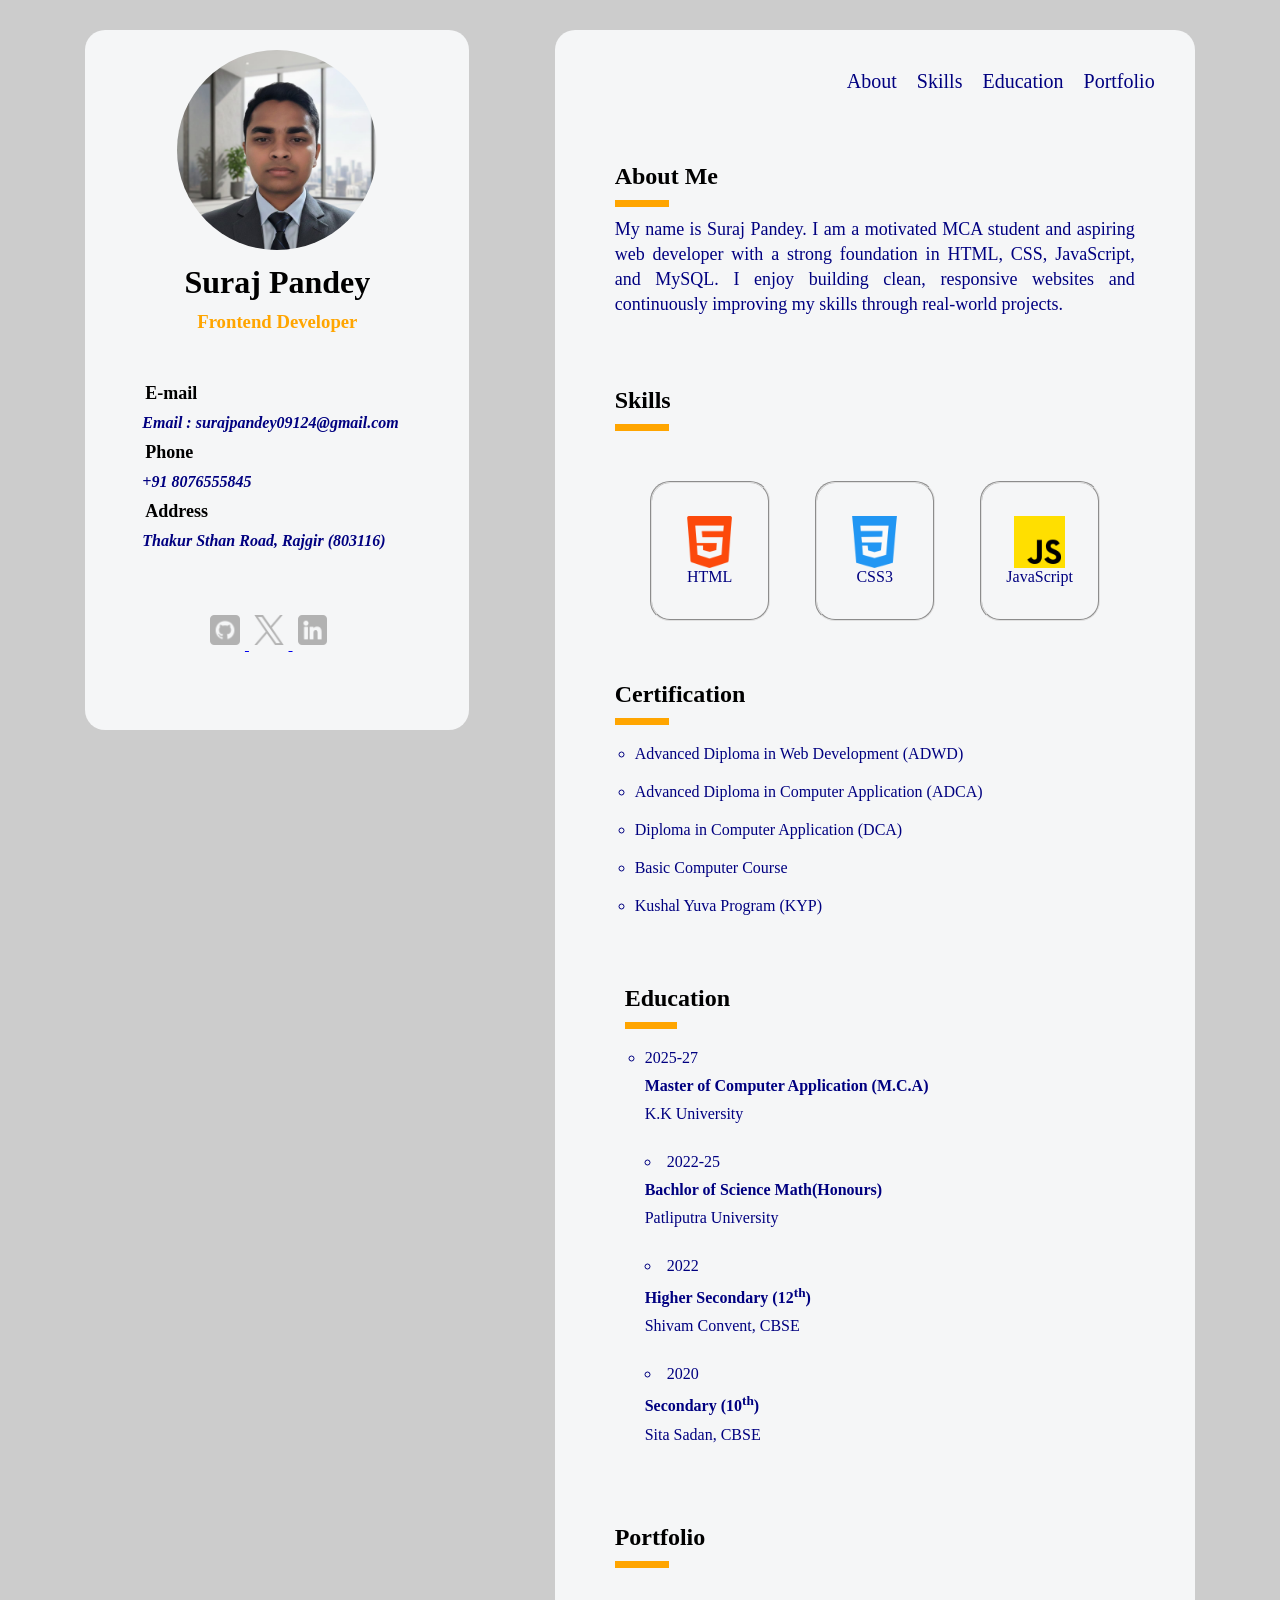
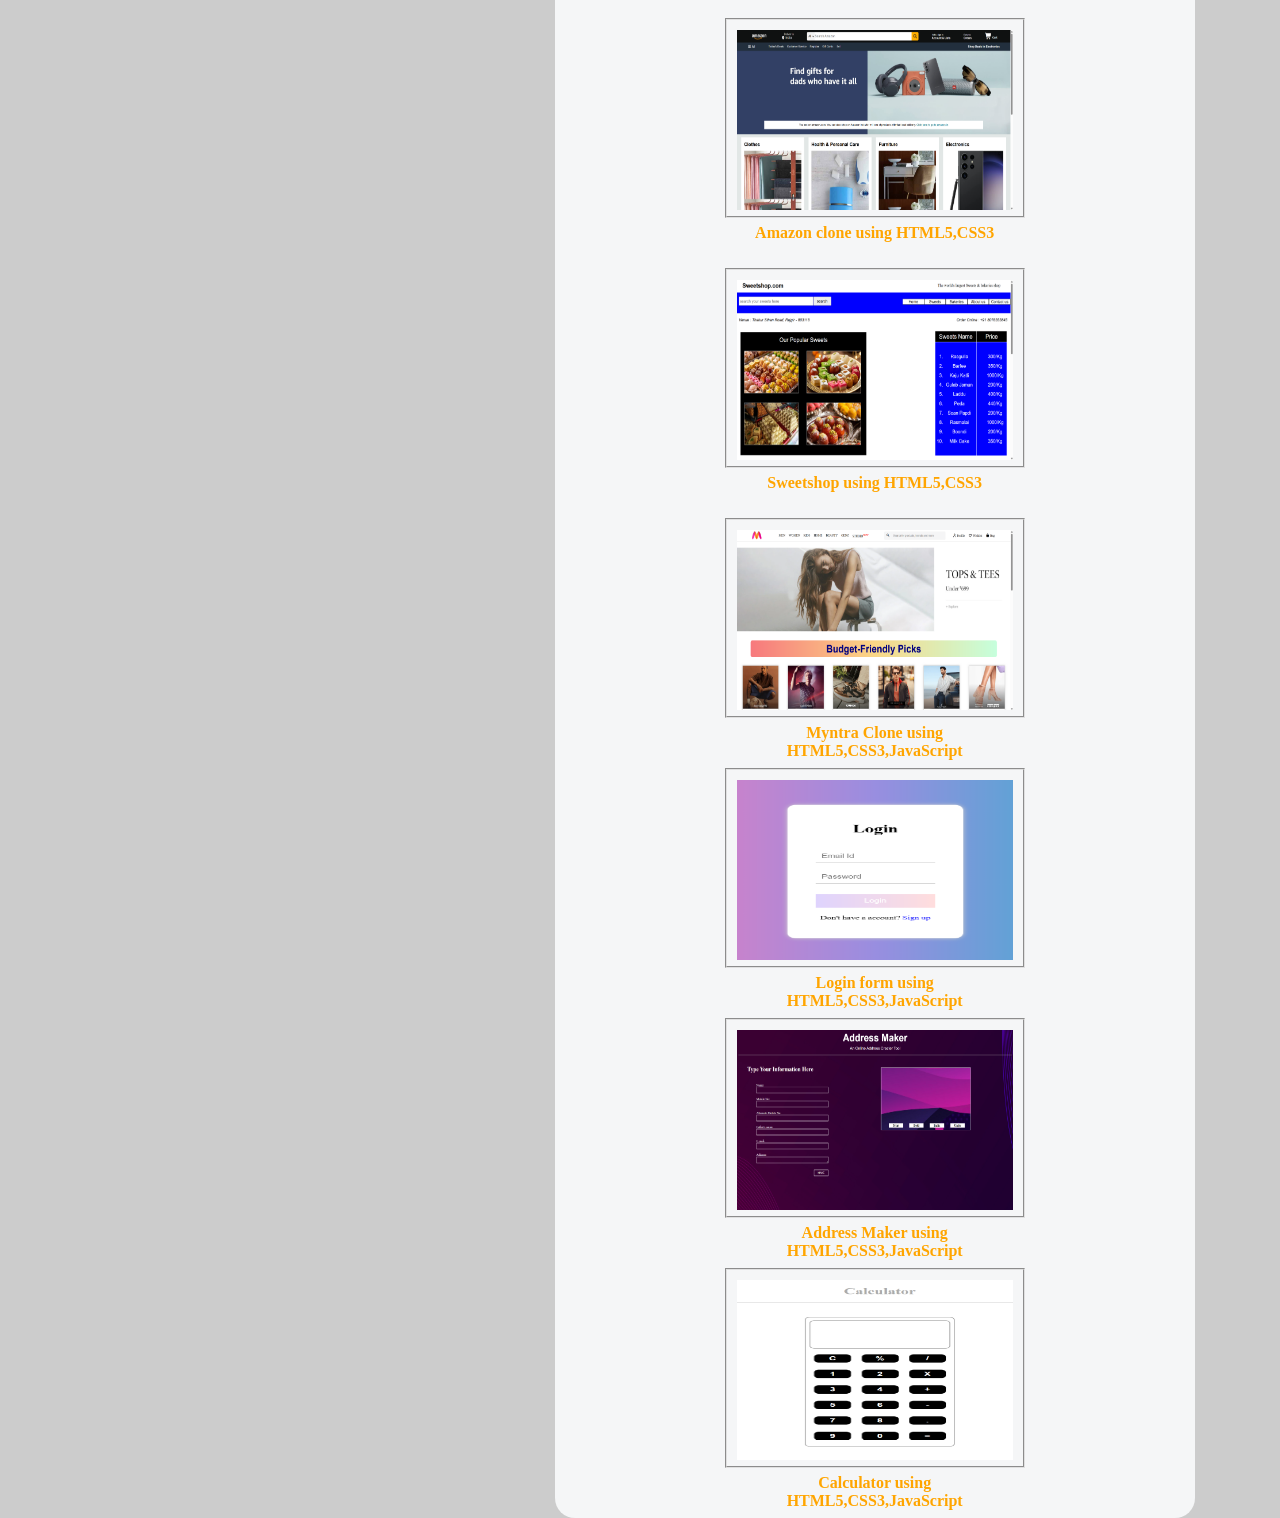
<file: index.html>
<!doctype html>
<html lang="en-us">
  <head>
    <meta charset="utf-8">
    <meta name="viewport" content="width=device-width, initial-scale=1.0">
    <title>Portfolio Website</title>
    <link rel="stylesheet" href="style.css">
    <link rel="icon" href="picture/suraj.jpeg">
  </head>
  <body>
    <header>
      <div class="h1">
        <!-- profile -->
        <div class="profile">
          <img src="picture/suraj.jpeg">
          <h1>Suraj Pandey</h1>
          <h3>Frontend Developer</h3>
        </div>
        <!-- contact -->
        <div class="contact">
          <p>E-mail</p>
          <address>Email : surajpandey09124@gmail.com</address>
          <p>Phone</p>
          <address>+91 8076555845</address>
          <p>Address</p>
          <address>Thakur Sthan Road, Rajgir (803116)</address>
        </div>
        <!-- social -->
         <div class="social">
          <a href="http://surajpandey-09124.github.io/">
            <img src="picture/g1.png">
          </a>
          <a href="https://www.linkedin.com/in/surajpandey09124">
            <img src="picture/g2.png">
          </a>
          <a href="https://www.linkedin.com/in/surajpandey09124">
            <img src="picture/g3.png">
          </a>
         </div>
      </div>
      <div class="h2">
        <div class="nav">
            <a href="#main">About</a>
            <a href="#skills">Skills</a>
            <a href="#education">Education</a>
            <a href="#project">Portfolio</a>
        </div>
        <!-- about -->
        <div id="main">
          <h2>About Me</h2><div class="square"></div>
          <p>My name is Suraj Pandey. I am a motivated MCA student and aspiring web developer with a strong foundation in HTML, CSS, JavaScript, and MySQL. I enjoy building clean, responsive websites and continuously improving my skills through real-world projects.</p>
        </div>
        <!-- skills -->
        <div id="skills">
          <h2>Skills</h2><div class="square"></div>
          <div class="pic">
            <div class="pic1">
          <img src="picture/h1.png">
          <span>HTML</span>
            </div>
            <div class="pic1">
            <img src="picture/h2.png"><span>CSS3</span>
            </div>
            <div class="pic1">
            <img src="picture/h3.png"><span>JavaScript</span>
            </div>
          </div>
        </div>
        <!-- certification -->
        <div id="certification">
          <h2>Certification</h2><div class="square"></div>
          <ul type="circle">
            <li>Advanced Diploma in Web Development (ADWD)</li>
            <li>Advanced Diploma in Computer Application (ADCA)</li><li>Diploma in Computer Application (DCA)</li>
            <li>Basic Computer Course</li>
            <li>Kushal Yuva Program (KYP)</li>
          </ul>
        </div>
        <div id="education">
          <h2>Education</h2><div class="square"></div>
          <div class="e1">
          <ul>
          <li type="circle">2025-27</li>
          <b><p>Master of Computer Application (M.C.A)</p></b>
          <p>K.K University</p>
          </div>
          <div class="e1">
            <li type="circle">2022-25</li>
            <b><p>Bachlor of Science Math(Honours)</p></b>
            <p>Patliputra University</p>
          </div>
          <div class="e1">
            <li type="circle">2022</li>
            <b><p>Higher Secondary (12<sup>th</sup>)</p></b>
            <p>Shivam Convent, CBSE</p>
          </div>
          <div class="e1">
            <li type="circle">2020</li></ul>
            <b><p>Secondary (10<sup>th</sup>)</p></b>
            <p>Sita Sadan, CBSE</p>
          </div>
        </div>
        <!-- project -->
         <div id="project">
          <h2>Portfolio</h2><div class="square"></div>
          <div class="w">
          <div class="w1">
            <a href="./amazon_clone/index.html">
              <img src="picture/w3.png">
            </a>
            <p>Amazon clone using HTML5,CSS3</p>
          </div>
          <div class="w2">
            <a href="./sweetshop/index.html">
              <img src="picture/w2.png">
            </a>
            <p>Sweetshop using HTML5,CSS3</p>
          </div>
          <div class="w3">
            <a href="./myntra_clone/index.html">
              <img src="picture/w1.png">
            </a>
            <p>Myntra Clone using HTML5,CSS3,JavaScript</p>
          </div>
          <div class="w4">
            <a href="./login_application/index.html">
              <img src="picture/w6.png">
            </a>
            <p>Login form using HTML5,CSS3,JavaScript</p>
          </div>
          <div class="w5">
            <a href="./address_maker.com/index.html">
              <img src="picture/w4.png">
            </a>
            <p>Address Maker using HTML5,CSS3,JavaScript</p>
          </div>
          <div class="w6">
            <a href="./calculator_2/index.html">
              <img src="picture/w5.png">
            </a>
            <p>Calculator using HTML5,CSS3,JavaScript</p>
          </div>
          <!-- <div class="w7">
            <a href="./address_maker.com/index.html">
              <img src="picture/w7.png">
            </a>
            <p>Address Maker using HTML5,CSS3,JavaScript</p>
          </div> -->
          <!-- <div class="w8">
            <a href="./calculator_2/index.html">
              <img src="picture/w8.png">
            </a>
            <p>Calculator using HTML5,CSS3,JavaScript</p>
          </div> -->
        </div>
         </div>
      </div>
    </header>
  </body>
</html>
</file>
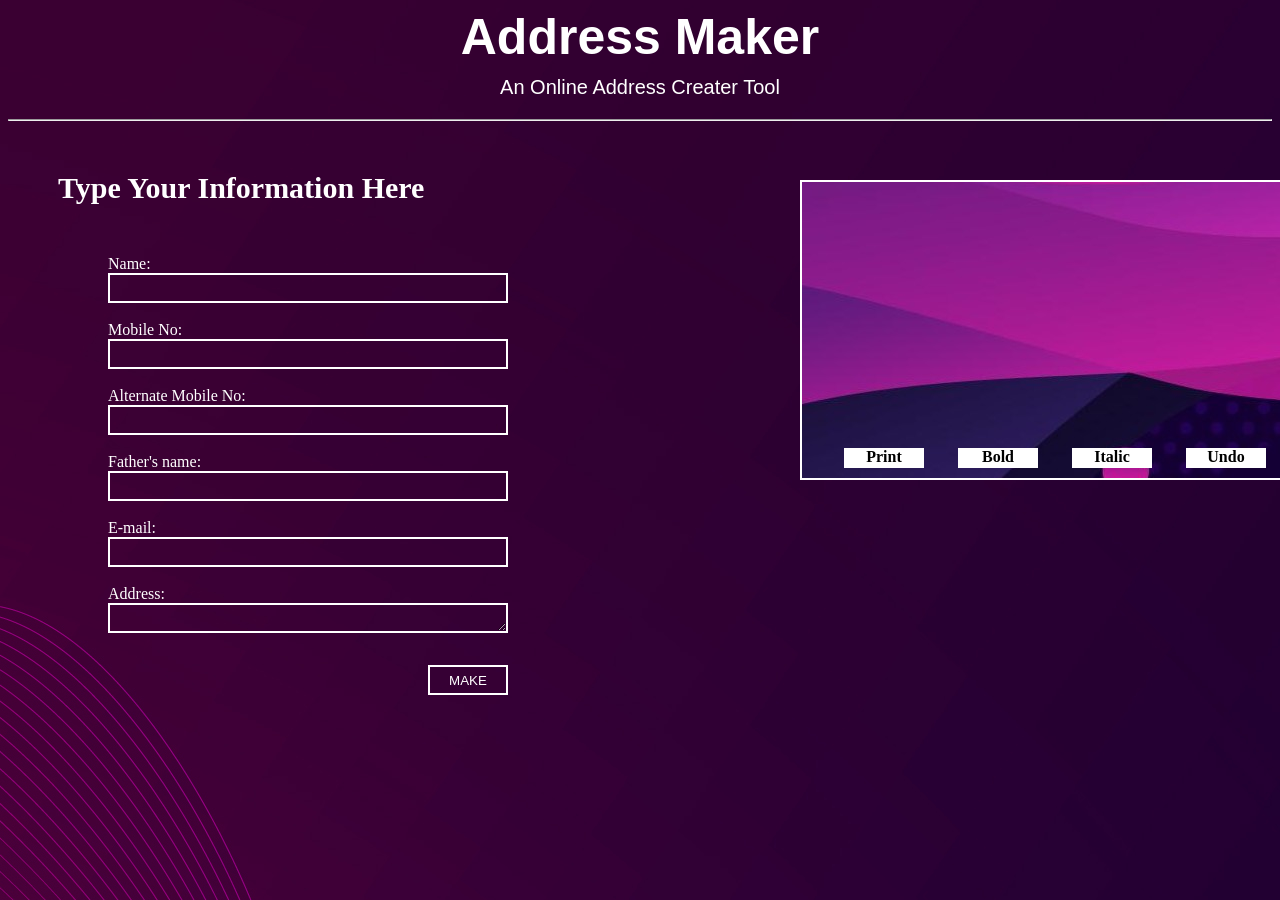
<file: address_maker.com/index.html>
<!doctype html>
<html lang="en-us">
    <head>
        <meta charset="utf-8">
        <meta name="viewport" content="width=device-width, initial-scale=1.0">
        <title></title>
        <link rel="icon" href="picture/suraj.jpeg">
        <link rel="stylesheet" href="style.css">
    </head>
    <body>
        <header>
        <h1 align="center" id="head">Address Maker</h1>
        <p align="center" id="head2">An Online Address Creater Tool</p><hr>
        </header>
        <section>
            <h1 id="s1">Type Your Information Here</h1>
            <form>
                Name:<br><input id="s2" type="text" name="name"><br><br>
                Mobile No:<br><input id="s3" type="number" name="phone"><br><br>
                Alternate Mobile No:<br><input id="s4" type="number" name="phone"><br><br>
                Father's name:<br><input id="s5" type="text" name="fname"><br><br>
                E-mail:<br><input id="s6" type="email" name="email"><br><br>
                Address:<br><textarea id="s7" type="address" name="address"></textarea><br><br>
                <input id="s8" type="button" value="MAKE" onclick="show()">
            </form>
            <div id="s9">
                <p id="d5"></p>
                <ul>
                    <li id="d1" onclick="show2()">Print</li>
                    <li id="d2" onclick="show3()">Bold</li>
                    <li id="d3" onclick="show4()">Italic</li>
                    <li id="d4" onclick="show5()">Undo</li>
                </ul>
            </div>
        </section>
        <script>
            function show(){
                var name=document.getElementById('s2').value;               
                var phone=document.getElementById('s3').value;                
                var aphone=document.getElementById('s4').value;                
                var fname=document.getElementById('s5').value;                
                var email=document.getElementById('s6').value;                
                var address=document.getElementById('s7').value;
                
                var combine= "Name: "+name+"<br>"+"Phone No: "+phone+"<br>"+"Alternate No: "+aphone+"<br>"+
                "Father's name: "+fname+"<br>"+"E-mail: "+email+"<br>"+"Address: "+address+"<br>";

                var result=document.getElementById('d5').innerHTML=(combine);
            }

            function show2(){
                var a=document.getElementById('d5');
                window.print();
            }

            function show3(){
                var a=document.getElementById('d5');
                a.style.fontWeight='bold';
            }

            function show4(){
                var a=document.getElementById('d5');
                a.style.fontStyle='italic';
            }

            function show5(){
                var a=document.getElementById('d5');
                a.style.fontWeight='normal';
                a.style.fontStyle='normal';
            }
        </script>
    </body>
</html>
</file>
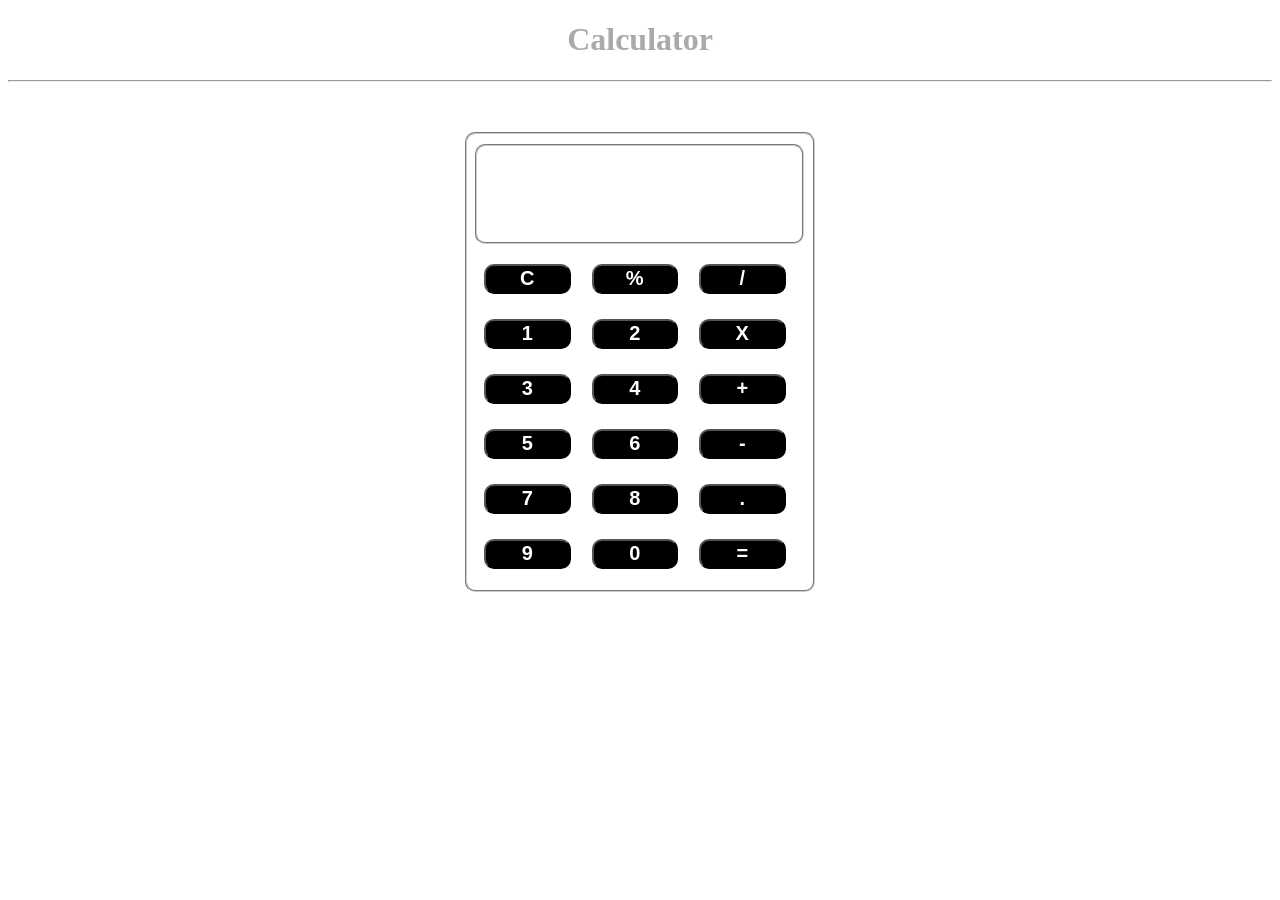
<file: calculator_2/index.html>
<!doctype html>
<html lang="en-us">
    <head>
        <meta charset="utf-8">
        <meta name="viewport" width="device-width, initial-scale=1.0">
        <title></title>
        <link rel="stylesheet" href="style.css">
        <link rel="icon" href="picture/suraj.jpeg">
    </head>
    <body>
        <h1 align="center">Calculator</h1><hr>
        <div id="main">
            <nav id="n1"></nav>
            <button id=b1 onclick="zero()">C</button>
            <button id=b2 onclick="display('%')">%</button>
            <button id=b3 onclick="display('/')">/</button>
            <button id=b4 onclick="display('1')">1</button>
            <button id=b5 onclick="display('2')">2</button>
            <button id=b6 onclick="display('*')">X</button>
            <button id=b7 onclick="display('3')">3</button>
            <button id=b8 onclick="display('4')">4</button>
            <button id=b9 onclick="display('+')">+</button>
            <button id=b10 onclick="display('5')">5</button>
            <button id=b11 onclick="display('6')">6</button>
            <button id=b12 onclick="display('-')">-</button>
            <button id=b13 onclick="display('7')">7</button>
            <button id=b14 onclick="display('8')">8</button>
            <button id=b15 onclick="display('.')">.</button>
            <button id=b16 onclick="display('9')">9</button>
            <button id=b17 onclick="display('0')">0</button>
            <button id=b18 onclick="result()">=</button>
        </div>
        <script>

            var data='';

            function display(x){
                data=data+x;
                var box=document.getElementById('n1').innerHTML=data;
            }

            function result(){
                var result=eval(data);
                var box=document.getElementById('n1').innerHTML=result;
                data=result;
            }

            function zero(){
                data='';
                var box=document.getElementById('n1').innerHTML=('');
            }

            // function show(){
            //     var one=document.getElementById('b4').value;
            //     var box=document.getElementById('n1').innerHTML=('1');
            //     }

            // function show2(){
            //     var two=document.getElementById('b5').value;
            //     var box=document.getElementById('n1').innerHTML=('2');                
            // }
            
            // function show3(){
            //     var two=document.getElementById('b7').value;
            //     var box=document.getElementById('n1').innerHTML=('3');                
            // }
            
            // function show4(){
            //     var two=document.getElementById('b8').value;
            //     var box=document.getElementById('n1').innerHTML=('4');                
            // }

            // function show5(){
            //     var two=document.getElementById('b10').value;
            //     var box=document.getElementById('n1').innerHTML=('5');                
            // }

            // function show6(){
            //     var two=document.getElementById('b11').value;
            //     var box=document.getElementById('n1').innerHTML=('6');                
            // }

            // function show7(){
            //     var two=document.getElementById('b13').value;
            //     var box=document.getElementById('n1').innerHTML=('7');                
            // }

            // function show8(){
            //     var two=document.getElementById('b14').value;
            //     var box=document.getElementById('n1').innerHTML=('8');                
            // }

            // function show9(){
            //     var two=document.getElementById('b16').value;
            //     var box=document.getElementById('n1').innerHTML=('9');                
            // }

            // function show0(){
            //     var two=document.getElementById('b17').value;
            //     var box=document.getElementById('n1').innerHTML=('0');                
            // }
            
            // function showadd(){
            //     var add=document.getElementById('b9').value;
            //     var box=document.getElementById('n1').innerHTML=('+');
            // }

            // function showmodule(){
            //     var module=document.getElementById('b2').value;
            //     var box=document.getElementById('n1').innerHTML=('%');
            // }

            // function showdivide(){
            //     var divide=document.getElementById('b3').value;
            //     var box=document.getElementById('n1').innerHTML=('/');
            // }

            // function showmultiply(){
            //     var multiply=document.getElementById('b6').value;
            //     var box=document.getElementById('n1').innerHTML=('X');
            // }

            // function showminus(){
            //     var minus=document.getElementById('b12').value;
            //     var box=document.getElementById('n1').innerHTML=('-');
            // }

            // function showdot(){
            //     var dot=document.getElementById('b15').value;
            //     var box=document.getElementById('n1').innerHTML=('.');
            // }

            
</script>
    </body>
</html>
</file>
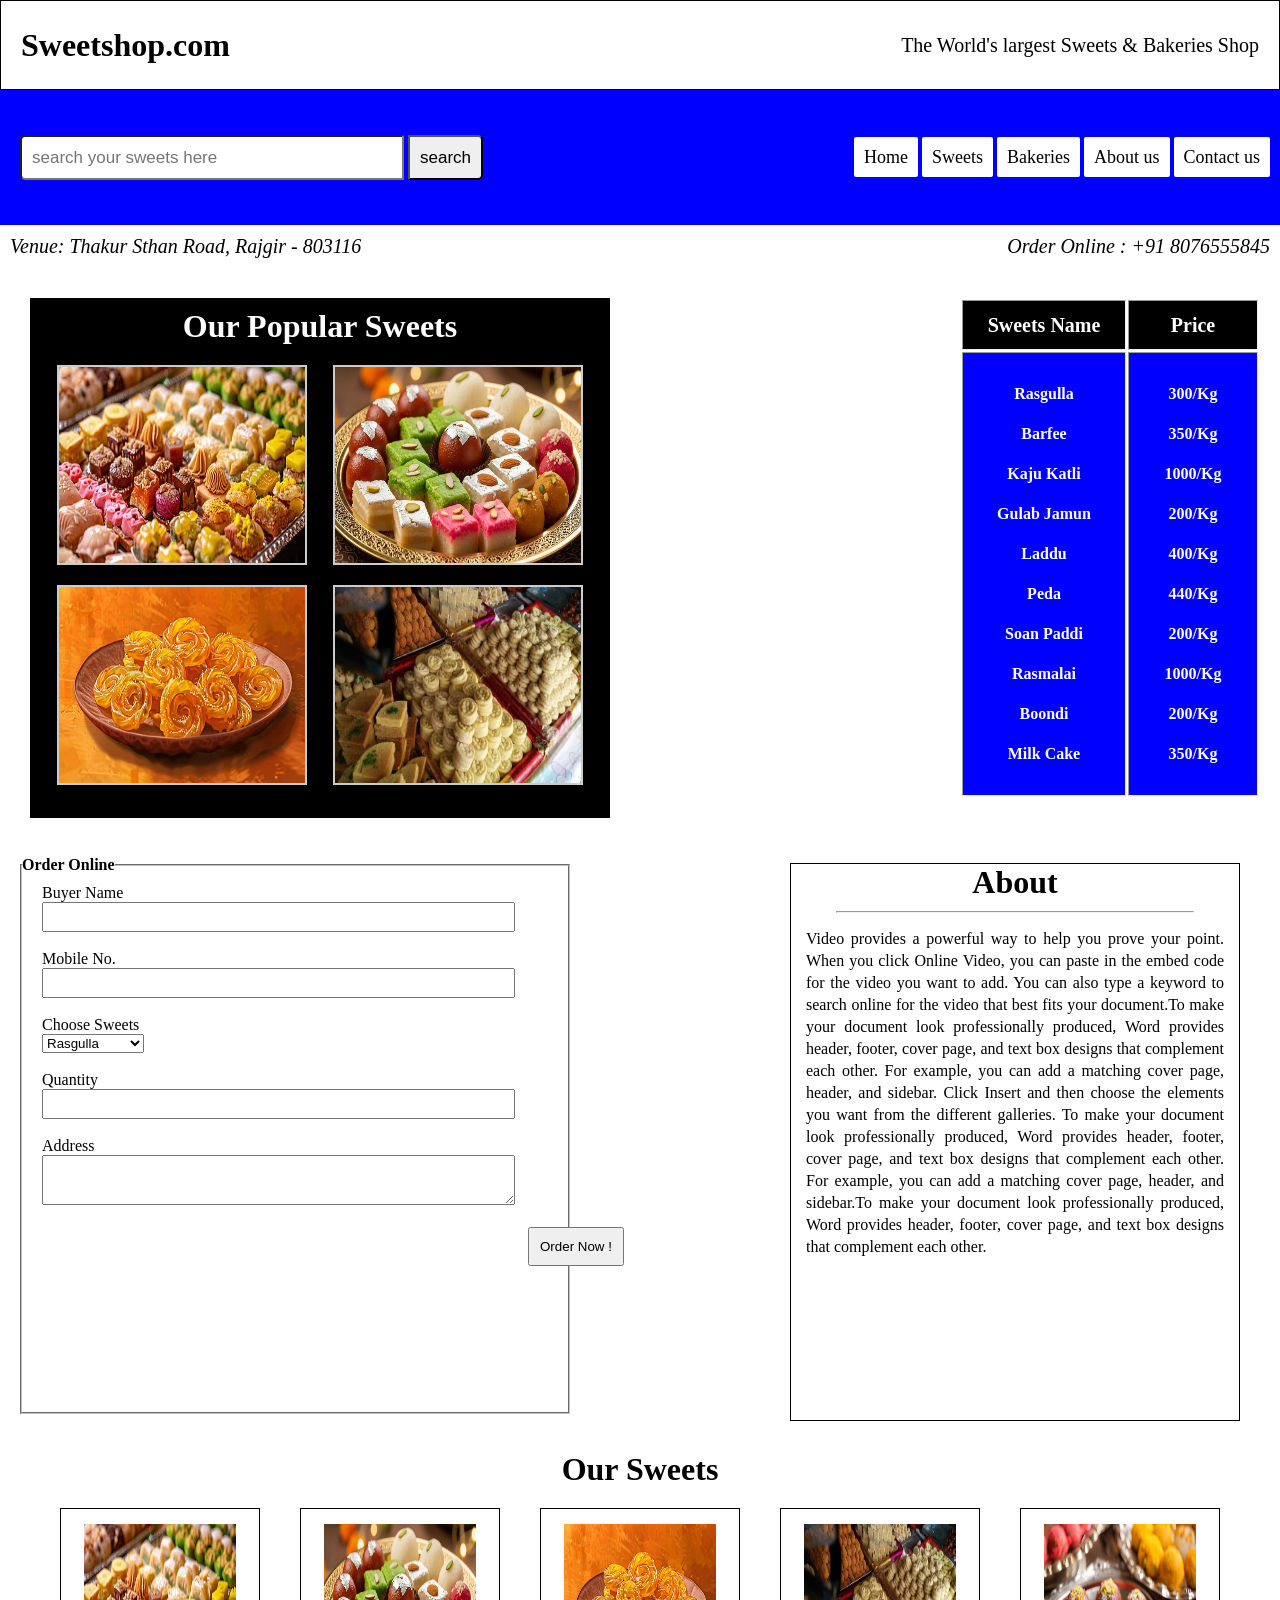
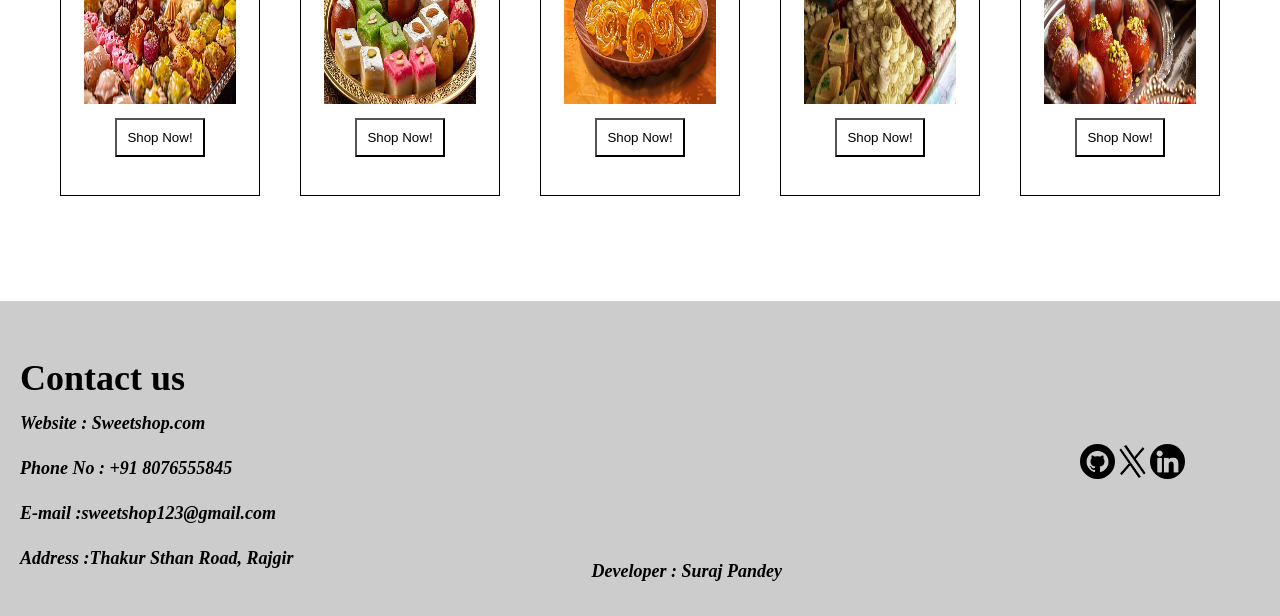
<file: sweetshop/index.html>
<!doctype html>
<html lang="en-us">
  <head>
    <meta charset="utf-8">
    <meta name="viewport" content="width=device-width, initial-scale=1.0">
    <title>Sweetshop.com</title>
    <link rel="stylesheet" href="style.css">
  </head>
  <body>
    <header>
      <div class="logo">
        <h1>Sweetshop.com</h1>
      </div>
      <div class="banner">
        <p>The World's largest Sweets & Bakeries Shop
        </p>
      </div>
    </header>
    <main>
      <section>
        <form>
          <input type="text" placeholder="search your sweets here" class="search">
          <input type="submit" value="search" class="submit">
        </form>
        <div class="nav-bar">
          <a href="#">Home</a>
          <a href="sweets.com/index.html">Sweets</a>
          <a href="#shop">Bakeries</a>
          <a href="#p">About us</a>
          <a href="#contact">Contact us</a>
        </div>
      </section>
      <div class="add">
        <address>Venue: Thakur Sthan Road, Rajgir - 803116</address>
        <address>Order Online : +91 8076555845</address>
      </div>
      <div class="container">
        <div class="sweets">
          <h1>Our Popular Sweets</h1>
          <div class="pic">
            <div class="box">
              <img src="picture/s1.jpg">
            </div>
            <div class="box">
              <img src="picture/s2.jpg">
            </div>
            <div class="box">
              <img src="picture/s3.jpg">
            </div>
            <div class="box">
              <img src="picture/s4.jpg">
            </div>
          </div>
        </div>
         <div class="items">
          <table width="300" height="500" border="2">
            <tr height="50" align="center" class="name">
              <td>Sweets Name</td>
              <td>Price</td>
            </tr>
            <tr align="center" class="item">
              <td>
                <ol>
                  <li>Rasgulla</li>
                  <li>Barfee</li>
                  <li>Kaju Katli</li>
                  <li>Gulab Jamun</li>
                  <li>Laddu</li>
                  <li>Peda</li>
                  <li>Soan Paddi</li>
                  <li>Rasmalai</li>
                  <li>Boondi</li>
                  <li>Milk Cake</li>
                </ol>
              </td>
              <td width="130">
                <ol>
                  <li>300/Kg</li>
                  <li>350/Kg</li>
                  <li>1000/Kg</li>
                  <li>200/Kg</li>
                  <li>400/Kg</li>
                  <li>440/Kg</li>
                  <li>200/Kg</li>
                  <li>1000/Kg</li>
                  <li>200/Kg</li>
                  <li>350/Kg</li>
                </ol>
              </td>
            </tr>
          </table>
        </div>
        <div class="field">
          <fieldset>
          <legend><b>Order Online</b></legend>
          <form>
          Buyer Name<br>
          <input type="text" class="text"><br><br>
          Mobile No.<br>
          <input type="number" class="text"><br><br>
          Choose Sweets<br><select name="Choose Sweets">
            <option>Rasgulla</option>
            <option>Barfee</option>
            <option>Laddu</option>
            <option>Gulab Jamun</option>
            <option>Soan Papdi</option>
          </select><br><br>
          Quantity<br>
          <input type="number" class="text"><br><br>
          Address<br>
          <textarea></textarea><br><br>
          <input type="submit" value="Order Now !" class="order">
          </form>
        </fieldset>
        <div class="about" id="p">
          <h1 style="text-align:center;margin-bottom:10px">About</h1><center>
            <hr size="3" width="80%">
          </center>
          <div class="data">
            Video provides a powerful way to help you prove your point. When you click Online Video, you can paste in the embed code for the video you want to add. You can also type a keyword to search online for the video that best fits your document.To make your document look professionally produced, Word provides header, footer, cover page, and text box designs that complement each other. For example, you can add a matching cover page, header, and sidebar. Click Insert and then choose the elements you want from the different galleries. To make your document look professionally produced, Word provides header, footer, cover page, and text box designs that complement each other. For example, you can add a matching cover page, header, and sidebar.To make your document look professionally produced, Word provides header, footer, cover page, and text box designs that complement each other.
          </div>
        </div>
        </div>
      </div>
      <div class="shop" id="shop">
        <h1 style="text-align:center;">Our Sweets</h1>
        <div class="image">
           <div class="shop-item">
          <img src="picture/s1.jpg">
          <button class="btn">Shop Now!</button>
        </div>
        <div class="shop-item">
          <img src="picture/s2.jpg">
          <button class="btn">Shop Now!</button>
        </div>
        <div class="shop-item">
          <img src="picture/s3.jpg">
          <button class="btn">Shop Now!</button>
        </div>
        <div class="shop-item">
          <img src="picture/s4.jpg">
          <button class="btn">Shop Now!</button>
        </div>
        <div class="shop-item">
          <img src="picture/s5.jpg">
          <button class="btn">Shop Now!</button>
        </div>
        </div>
      </div>
    </main>
    <footer id="contact">
      <div class="f-add">
        <h1>Contact us</h1>  
        <address>Website : Sweetshop.com</address>
        <address>Phone No : +91 8076555845</address>
        <address>E-mail :sweetshop123@gmail.com</address>
        <address>Address :Thakur Sthan Road, Rajgir</address>
      </div>    
    <div class="dev">
      <address>
      Developer : Suraj Pandey
      </address>
    </div>
    <div class="link">
      <a href="http://surajpandey-09124.github.io/">
        <img src="picture/g1.png">
      </a>
      <a href="https://www.linkedin.com/in/surajpandey09124">
        <img src="picture/g2.png">
      </a>
      <a href="https://www.linkedin.com/in/surajpandey09124">
        <img src="picture/g3.png">
      </a>
    </div>
    </footer>
  </body>
</html>
</file>
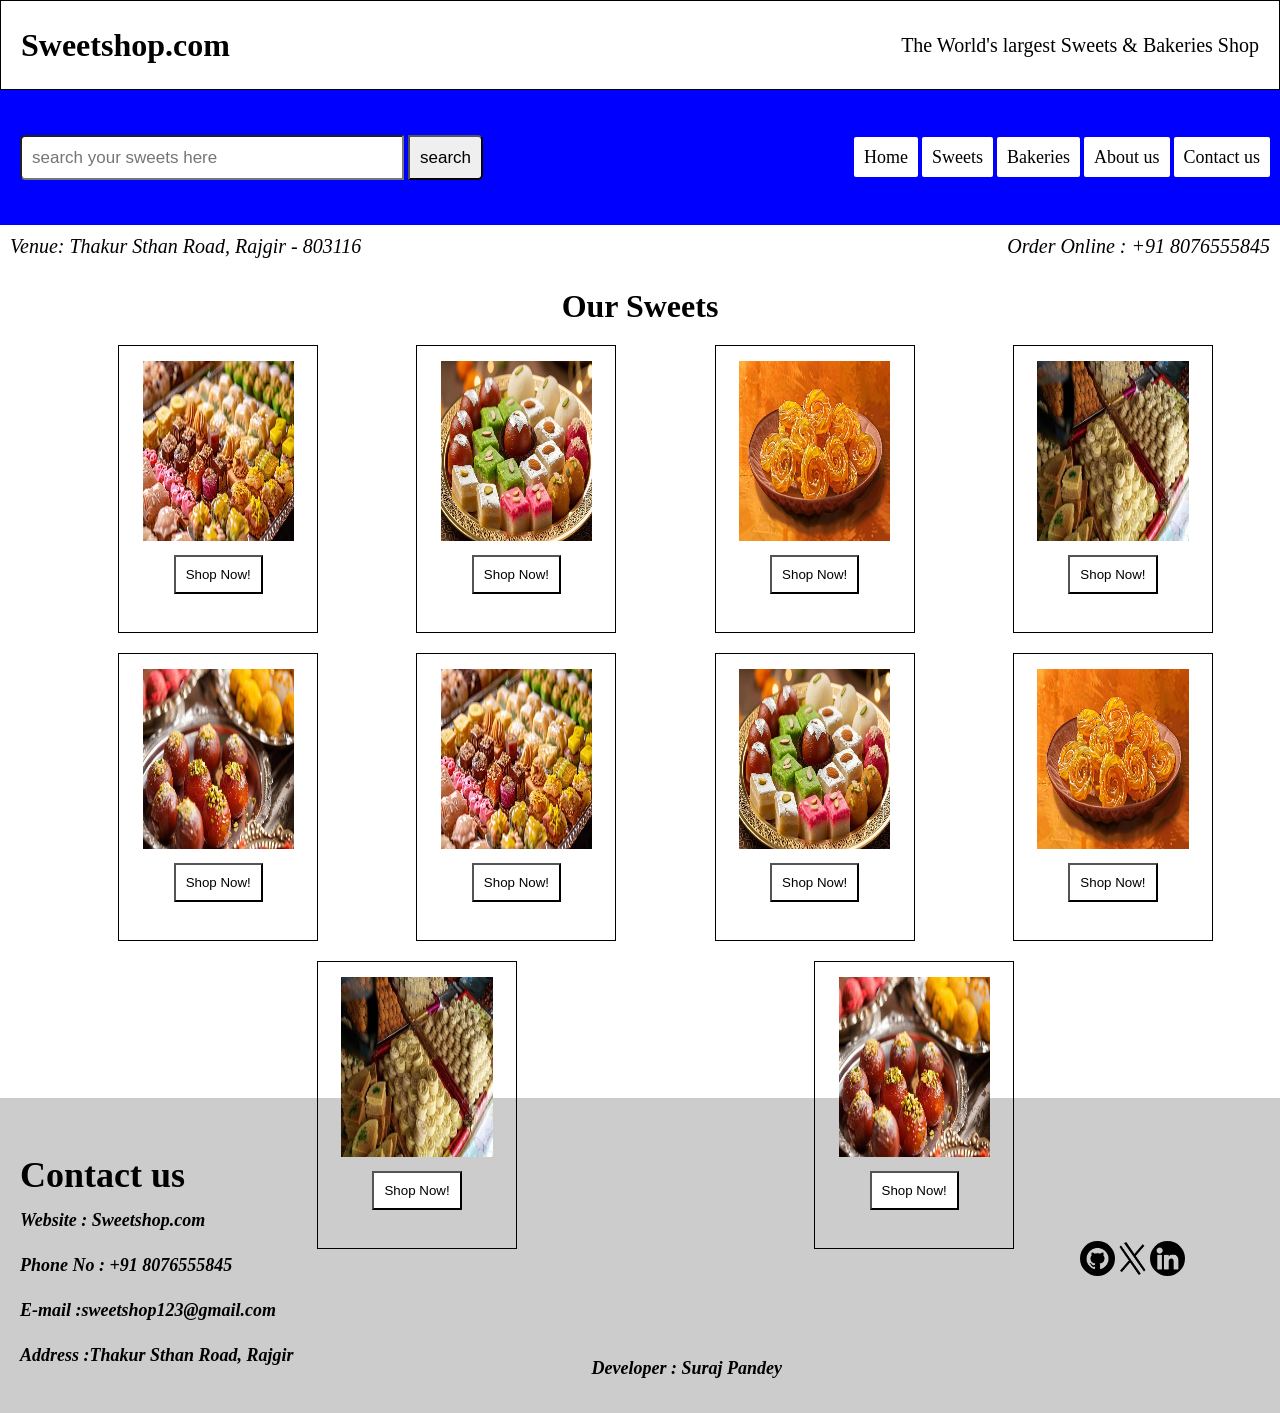
<file: sweetshop/sweets.com/index.html>
<!doctype html>
<html lang="en-us">
  <head>
    <meta charset="utf-8">
    <meta name="viewport" content="width=device-width, initial-scale=1.0">
    <title>Sweets Collection</title>
    <link rel="stylesheet" href="style.css">
  </head>
  <body>
    <header>
      <div class="logo">
        <h1>Sweetshop.com</h1>
      </div>
      <div class="banner">
        <p>The World's largest Sweets & Bakeries Shop
        </p>
      </div>
    </header>
    <main>
      <section>
        <form>
          <input type="text" placeholder="search your sweets here" class="search">
          <input type="submit" value="search" class="submit">
        </form>
        <div class="nav-bar">
          <a href="../index.html">Home</a>
          <a href="#shop">Sweets</a>
          <a href="#shop">Bakeries</a>
          <a href="#contact">About us</a>
          <a href="#contact">Contact us</a>
        </div>
      </section>
      <div class="add">
        <address>Venue: Thakur Sthan Road, Rajgir - 803116</address>
        <address>Order Online : +91 8076555845</address>
      </div>
        </div>
      <div class="shop" id="shop">
        <h1 style="text-align:center;">Our Sweets</h1>
        <div class="image">
           <div class="shop-item">
          <img src="picture/s1.jpg">
          <button class="btn">Shop Now!</button>
        </div>
        <div class="shop-item">
          <img src="picture/s2.jpg">
          <button class="btn">Shop Now!</button>
        </div>
        <div class="shop-item">
          <img src="picture/s3.jpg">
          <button class="btn">Shop Now!</button>
        </div>
        <div class="shop-item">
          <img src="picture/s4.jpg">
          <button class="btn">Shop Now!</button>
        </div>
        <div class="shop-item">
          <img src="picture/s5.jpg">
          <button class="btn">Shop Now!</button>
        </div>
        <div class="shop-item">
          <img src="picture/s1.jpg">
          <button class="btn">Shop Now!</button>
        </div>
        <div class="shop-item">
          <img src="picture/s2.jpg">
          <button class="btn">Shop Now!</button>
        </div>
        <div class="shop-item">
          <img src="picture/s3.jpg">
          <button class="btn">Shop Now!</button>
        </div>
        <div class="shop-item">
          <img src="picture/s4.jpg">
          <button class="btn">Shop Now!</button>
        </div>
        <div class="shop-item">
          <img src="picture/s5.jpg">
          <button class="btn">Shop Now!</button>
        </div>
        </div>
      </div>
    </main>
    <footer id="contact">
      <div class="f-add">
        <h1>Contact us</h1>  
        <address>Website : Sweetshop.com</address>
        <address>Phone No : +91 8076555845</address>
        <address>E-mail :sweetshop123@gmail.com</address>
        <address>Address :Thakur Sthan Road, Rajgir</address>
      </div>    
    <div class="dev">
      <address>
      Developer : Suraj Pandey
      </address>
    </div>
    <div class="link">
      <a href="http://surajpandey-09124.github.io/">
        <img src="picture/g1.png">
      </a>
      <a href="https://www.linkedin.com/in/surajpandey09124">
        <img src="picture/g2.png">
      </a>
      <a href="https://www.linkedin.com/in/surajpandey09124">
        <img src="picture/g3.png">
      </a>
    </div>
    </footer>
  </body>
</html>
</file>
<file: style.css>
*{
  padding:0; 
  margin:0;
  box-sizing:border-box;
}

body{
  background:#ccc;
  font-family:centurygothic;
}

header{
  display:flex;
  justify-content:space-evenly;
}

.h1{
  width:30%;
  height:700px;
  border-radius:20px;
  background:#f5f6f7;
  margin-top:30px;
}

.h2{
  width:50%;
  height:auto;
  background:#f5f6f7;
  border-radius:20px;
  margin-top:30px;
}

.profile{
  text-align:center;
  margin-top:20px;
  /* border-bottom:1px groove #ccc; */
  /* padding:10px; */
}

.profile img{
  width:200px;
  height:200px;
  border-radius:50%;
}

.profile h1{
  margin:10px 10px;
}

.profile h3{
  color:orange;
}

.contact{
  margin:50px;
}

.contact p{
  color:black;
  font-weight:800;
  margin:10px;
  font-size:large;
}

.contact address{
  color:navy;
  margin-left:7px;
  font-weight:700;
}

.social{
  margin:60px 0 0 120px;
}

.social img{
  width:15%;
  padding:5px;
  filter:grayscale(1) invert(0.7);
  transition:filter 0.3s ease;
}

.social img:hover{
    filter:grayscale(0) invert(0);
}

.nav{
  margin:30px;
  display:flex;
  justify-content:end;
  align-items:center;
}

.nav a{
  text-decoration:none;
  padding:10px;
  font-size:20px;
  color:navy;
  transition:color 0.3s ease;
}

.nav a:hover{
  color:orange;
}

#main{
  margin:50px;
}
#main h2{
  color:black;
  padding:10px;
}

#main p{
  text-align:justify;
  padding:10px;
  color:navy;
  line-height:25px;
  font-size:18px;
}

.square{
  width:10%;
  height:7px;
  background:orange;
  margin:0 0 0 10px;
}

#skills{
  margin:50px;
}

#skills h2{
  color:black;
  padding:10px;
}

.pic{
  display:flex;
  justify-content:space-evenly;
  margin-top:50px;
}


.pic1{
  width:120px;
  height:140px;
  border-radius:20px;
  border:2px groove #e0e0e0;
  padding:15px;
  text-align:center;
  color:navy;
  display:flex;
  flex-direction:column;
  justify-content:center;
  align-items:center;
}

.pic1 img{
  width:60%;
  transition:transform 0.6s ease, box-shadow 0.3s ease;
}

.pic1:hover{
  transform:scale(1.1);
    box-shadow:0 0 10px 5px rgba(0,0,0,0.3);
}

#certification{
  margin:50px;
}

#certification h2{
  padding:10px;
}

#certification li{
  color:navy;
  margin:20px 0 0 30px;

}

#education{
  margin:50px;
}

#education h2{
  color:black;
  padding:10px;
}

#education p,li{
  text-align:justify;
  color:navy;
  margin:10px 0 0 20px;
}

#education,.e1{
  padding:10px;
}

/* project */
#project{
  margin:50px;
}

#project h2{
  padding:10px;
}

#project .w{
  display:flex;
  justify-content:space-evenly;
  flex-wrap:wrap;
}

#project .w div{
  width:300px;
  height:200px;
  border:2px groove #e0e0e0;
  margin-top:50px;
  padding:10px;
  transition:transform 0.6s ease, box-shadow 0.3s ease;
}

#project .w div:hover{
  transform:scale(1.1);
  box-shadow:0 0 10px 5px rgba(0,0,0,0.3);
}

#project img{
  width:100%;
  height:180px;
  /* padding:10px; */
}

#project p{
  margin:10px;
  color:orange;
  text-align:center;
  font-weight:600;
}


@media (max-width: 768px){

  /* Header full stack */
  header{
    flex-direction: column;
    align-items: center;
  }

  .h1, .h2{
    width:80%;
    margin:10px 0;
    height:auto;   /* ❗ remove fixed height */
  }

  /* Profile image fix */
  .profile img{
    width:120px;
    height:120px;
  }

  /* Contact spacing */
  .contact{
    margin:20px;
    text-align:center;
  }

  /* Social FIX (main issue yahi hai) */
  .social{
    margin:20px auto;
    text-align:center;
  }

  .social img{
    width:30px;   /* ❗ percentage hatao */
  }

  /* Navbar wrap */
  .nav{
    justify-content:center;
    flex-wrap:wrap;
  }

  /* Sections margin reduce */
  #main, #skills, #certification, #education, #project{
    margin:15px;
  }

  /* Skills FIX */
  .pic{
    flex-wrap:wrap;
    gap:15px;
  }

  .pic1{
    width:30%;   /* ❗ 2 column layout */
  }

  /* Projects FIX */
  #project .w{
    flex-wrap:wrap;
    gap:15px;
  }

  #project .w div{
    width:80%;   /* ❗ full width */
    height:auto;
  }

  #project img{
    height:auto;
  }
}
</file>
<file: address_maker.com/style.css>
*{
    box-sizing:border-box;
}

body{
    background:url(picture/page_bg2.jpg);
}

#head{
    color:white;
    font-family:sans-serif;
    font-size:50px;
    margin:0;
}

#head2{
    color:white;
    font-family:sans-serif;
    font-size:20px;
    margin-top:10px;
}

#s1{
    color:white;
    font-size:30px;
    font-family:centurygothic;
    margin:50px;
}

form{
    color:white;
    margin-left:100px;
}

#s2,#s3,#s4,#s5,#s6,#s7{
    color:white;
    background:none;
    border:2px solid white;
    width:400px;
    height:30px;
}

#s8{
    background:none;
    border:2px solid white;
    margin-left:320px;
    margin-top:10px;
    width:80px;
    height:30px;
    color:white;
}

#s9{
    width:500px;
    height:300px;
    border:2px solid white;
    position:absolute;
    top:180px;
    left:800px;
    background:url(picture/card.jpg);
}

ul{
    list-style:none;
    display:flex;
    justify-content:space-around;
}

#d1,#d2,#d3,#d4{
    display:inline-block;
    background:white;
    font-weight:bold;
    width:80px;
    height:20px;
    text-align:center;
    margin-top:90px;
    margin-right:30px;
}

#d5{
    color:yellow;
    font-family:centurygothic;
    margin:10px;
    height:150px;
    overflow:auto;
    font-size:20px;
}

@media (max-width: 768px){

  #s1{
    margin:20px;
    text-align:center;
  }

  form{
    margin-left:20px;
  }

  #s2,#s3,#s4,#s5,#s6,#s7{
    width:90%;
  }

  #s8{
    margin-left:0;
    display:block;
    margin-top:10px;
  }

  #s9{
    position:static;   /* IMPORTANT */
    width:90%;
    margin:20px auto;
  }

  ul{
    flex-wrap:wrap;
    gap:10px;
  }

  #d1,#d2,#d3,#d4{
    margin:10px;
  }
}
</file>
<file: calculator_2/style.css>
*{
    box-sizing:border-box;
}

h1{
    color:#aaa;
}

#main{
    width:350px;
    height:460px;
    border:2px groove #ccc;
    margin:50px auto;
    border-radius:10px;
}

#n1{
    width:95%;
    height:100px;
    border:2px groove #ccc;
    margin:10px 0 0 8px;
    border-radius:10px;
    font-size:20px;
    font-weight:bold;
    display:flex;
    justify-content:center;
    align-items:center;
}

#b1,#b2,#b3,#b4,#b5,#b6,#b7,#b8,#b9,#b10,#b11,#b12,#b13,#b14,#b15,#b16,#b17,#b18{
    width:25%;
    height:30px;
    color:white;
    background:black;
    border-radius:10px;
    font-weight:bold;
    margin:20px 0 5px 17px;
    font-size:20px;
}
</file>
<file: sweetshop/style.css>
*{
  padding:0px;
  margin:0px;
  box-sizing:border-box;
}

header{
  width:100%;
  height:10vh;
  border:1px solid black;
  display:flex;
  justify-content:space-between;
  align-items:center;
}

.logo h1{
  padding-left:20px;
}

.banner p{
  padding-right:20px;
  font-size:20px;
}

section{
  width:100%;
  height:15vh;
  background:blue;
  display:flex;
  justify-content:space-between;
  align-items:center;
}

form{
  padding-left:20px;
}

.search{
  width:30vw;
  height:5vh;
  padding:10px;
  font-size:17px;
  border-top-left-radius:5px;
  border-bottom-left-radius:5px;
}

.submit{
  height:5vh;
  padding:0 10px 0 10px;
  font-size:17px;
  border-top-right-radius:5px;
  border-bottom-right-radius:5px;
}

.nav-bar{
  padding-right:10px;
}

.nav-bar a{
  text-decoration:none;
  background:white;
  color:black;
  padding:10px;
  font-size:18px;
  border-radius:2px;
}

.add{
  display:flex;
  justify-content:space-between;
  align-items:center;
  padding:10px;
}

.add address{
  font-size:20px;
}

.container{
  width:100%;
  height:auto;
  /* border:1px solid black; */
  margin-top:30px;
  display:flex;
  justify-content:space-between;
  padding-right:20px;
  flex-wrap:wrap;
}

.sweets{
  width:580px;
  height:520px;
  margin-left:30px;
  background:black;
}

.sweets h1{
  color:white;
  text-align:center;
  padding:10px;
}

.pic{
  display:flex;
  flex-wrap:wrap;
  justify-content:space-evenly;
  align-items:center;
}

.box{
  width:250px;
  height:200px;
  border:2px solid #ccc;
  margin:10px 0;
}

.box img{
  width:100%;
  height:100%;
}

table{
  border:none;
}

.name td{
  background:black;
  color:white;
  font-size:20px;
  font-weight:bold;
}

.item{
  background:blue;
}

.item ol{
  color:white;
  line-height:40px;
  font-weight:bold;
  list-style:none;
}

.field{
  width:100%;
  height:auto;
  /* border:1px solid black; */
  margin-top:30px;
  padding-left:20px;
  padding-right:20px;
  display:flex;
  justify-content:space-between;
  align-items:center;
}

fieldset{
  width:550px;
  height:62vh;
}

fieldset .text{
  width:90%;
  height:30px;
}

fieldset form{
  margin-top:10px;
}

textarea{
  width:90%;
  height:50px;
}

fieldset .order{
  padding:10px;
  position:relative;
  left:54vh;
}

.about{
  width:450px;
  height:62vh;
  border:1px solid black;
  margin-top:15px;
}

.data{
  line-height:22px;
  padding:15px;
  text-align:justify;
}

.shop{
  width:100%;
  height:50vh;
  /* border:1px solid black; */
  margin-top:30px;
  padding:0 20px 0 20px;
  text-align:center;
}

.shop-item{
  width:200px;
  height:32vh;
  border:1px solid black;
  margin-top:20px;
  padding:15px;
}

.shop-item img{
  width:90%;
  height:20vh;

}

.image{
  /* width:80%; */
  /* margin:0 auto; */
  /* border:1px solid black; */
  display:flex;
  justify-content:space-evenly;
  align-items:center;
}


.btn{
  text-align:center;
  background:white;
  padding:10px;
  margin-top:10px;
}

footer{
  width:100%;
  height:35vh;
  background:#ccc;
  display:flex;
  justify-content:space-between;
  align-items:center;
}

.f-add{
 line-height:45px;
 padding-left:20px; 
 font-weight:bold;
 padding-top:20px;
  font-size:18px;
}

.dev{
  padding-top:25vh;
  font-weight:bold;
  font-size:18px;
}

.link{
  width:200px;
  height:30px;
  display:flex;
}

.link img{
  width:35px;
  height:35px;
  border-radius:100%;
  gap:15px;
}

@media (max-width: 768px){

  /* Header */
  header{
    flex-direction: column;
    height:auto;
    text-align:center;
  }

  .logo h1, .banner p{
    padding:5px 0;
  }

  /* Search + nav */
  section{
    flex-direction: column;
    height:auto;
    padding:10px 0;
  }

  .search{
    width:70%;
  }

  .nav-bar{
    margin-top:10px;
    text-align:center;
  }

  .nav-bar a{
    display:inline-block;
    margin:5px;
  }

  /* Address */
  .add{
    flex-direction: column;
    text-align:center;
    gap:10px;
  }

  /* Main container */
  .container{
    flex-direction: column;
    padding:10px;
  }

  .sweets{
    width:100%;
    height:auto;
    margin:10px 0;
  }

  .box{
    width:45%;
    height:auto;
  }

  .items{
    width:100%;
    margin-top:20px;
  }

  table{
    width:100%;
  }

  /* Fieldset + About */
  .field{
    flex-direction: column;
  }

  fieldset{
    width:100%;
    height:65vh;
  }

  .about{
    width:100%;
    height:auto;
    margin-top:20px;
  }

  fieldset .order{
    left:0;
    display:block;
    margin:auto;
  }

  /* Shop section */
  .image{
    flex-direction: column;
  }

  .shop-item{
    width:60%;
    height:auto;
  }

  .shop{
    height:auto;
  }

  /* Footer */
  footer{
    flex-direction: column;
    height:auto;
    text-align:center;
    padding:20px 0;
    margin-top:8vh;
  }

  .dev{
    padding:10px 0;
  }

  .link{
    justify-content:center;
    gap:15px;
    margin-top:10px;
  }
}
</file>
<file: sweetshop/sweets.com/style.css>
*{
  padding:0px;
  margin:0px;
  box-sizing:border-box;
}

header{
  width:100%;
  height:10vh;
  border:1px solid black;
  display:flex;
  justify-content:space-between;
  align-items:center;
}

.logo h1{
  padding-left:20px;
}

.banner p{
  padding-right:20px;
  font-size:20px;
}

section{
  width:100%;
  height:15vh;
  background:blue;
  display:flex;
  justify-content:space-between;
  align-items:center;
}

form{
  padding-left:20px;
}

.search{
  width:30vw;
  height:5vh;
  padding:10px;
  font-size:17px;
  border-top-left-radius:5px;
  border-bottom-left-radius:5px;
}

.submit{
  height:5vh;
  padding:0 10px 0 10px;
  font-size:17px;
  border-top-right-radius:5px;
  border-bottom-right-radius:5px;
}

.nav-bar{
  padding-right:10px;
}

.nav-bar a{
  text-decoration:none;
  background:white;
  color:black;
  padding:10px;
  font-size:18px;
  border-radius:2px;
}

.add{
  display:flex;
  justify-content:space-between;
  align-items:center;
  padding:10px;
}

.add address{
  font-size:20px;
}

.container{
  width:100%;
  height:auto;
  /* border:1px solid black; */
  margin-top:30px;
  display:flex;
  justify-content:space-between;
  padding-right:20px;
  flex-wrap:wrap;
}

.sweets{
  width:580px;
  height:520px;
  margin-left:30px;
  background:black;
}

.sweets h1{
  color:white;
  text-align:center;
  padding:10px;
}

.pic{
  display:flex;
  flex-wrap:wrap;
  justify-content:space-evenly;
  align-items:center;
}

.box{
  width:250px;
  height:200px;
  border:2px solid #ccc;
  margin:10px 0;
}

.box img{
  width:100%;
  height:100%;
}

table{
  border:none;
}

.name td{
  background:black;
  color:white;
  font-size:20px;
  font-weight:bold;
}

.item{
  background:blue;
}

.item ol{
  color:white;
  line-height:40px;
  font-weight:bold;
  list-style:none;
}

.field{
  width:100%;
  height:auto;
  /* border:1px solid black; */
  margin-top:30px;
  padding-left:20px;
  padding-right:20px;
  display:flex;
  justify-content:space-between;
  align-items:center;
}

fieldset{
  width:550px;
  height:62vh;
}

fieldset .text{
  width:90%;
  height:30px;
}

fieldset form{
  margin-top:10px;
}

textarea{
  width:90%;
  height:50px;
}

fieldset .order{
  padding:10px;
  position:relative;
  left:54vh;
}

.about{
  width:450px;
  height:62vh;
  border:1px solid black;
  margin-top:15px;
}

.data{
  line-height:22px;
  padding:15px;
  text-align:justify;
}

.shop{
  width:100%;
  height:30vh;
  margin-top:20px;
  padding:0 20px 0 20px;
  text-align:center;
}

.shop-item{
  width:200px;
  height:32vh;
  border:1px solid black;
  margin-top:20px;
  padding:15px;
  margin-left:4vw;
}


.shop-item img{
  width:90%;
  height:20vh;

}

.image{
  width:100%;
  height:80vh;
  display:flex;
  justify-content:space-evenly;
  align-items:center;
  flex-wrap:wrap;
}


.btn{
  text-align:center;
  background:white;
  padding:10px;
  margin-top:10px;
}

footer{
  width:100%;
  height:35vh;
  background:#ccc;
  display:flex;
  justify-content:space-between;
  align-items:center;
  margin-top:60vh;
}

.f-add{
 line-height:45px;
 padding-left:20px; 
 font-weight:bold;
 padding-top:20px;
  font-size:18px;
}

.dev{
  padding-top:25vh;
  font-weight:bold;
  font-size:18px;
}

.link{
  width:200px;
  height:30px;
  display:flex;
}

.link img{
  width:35px;
  height:35px;
  border-radius:100%;
  gap:15px;
}

@media (max-width: 768px){

  /* Header */
  header{
    flex-direction: column;
    height:auto;
    text-align:center;
  }

  .logo h1, .banner p{
    padding:5px 0;
  }

  /* Search + nav */
  section{
    flex-direction: column;
    height:auto;
    padding:10px 0;
  }

  .search{
    width:70%;
  }

  .nav-bar{
    margin-top:10px;
    text-align:center;
  }

  .nav-bar a{
    display:inline-block;
    margin:5px;
  }

  /* Address */
  .add{
    flex-direction: column;
    text-align:center;
    gap:10px;
  }

  /* Shop section */
  
  .shop-item{
    width:30%;
    height:auto;
  }

  .shop{
    height:auto;
  }

  /* Footer */
  footer{
    flex-direction: column;
    height:auto;
    text-align:center;
    padding:20px 0;
    margin-top:105vh;
  }

  .dev{
    padding:10px 0;
  }

  .link{
    justify-content:center;
    gap:15px;
    margin-top:10px;
  }
}
</file>
